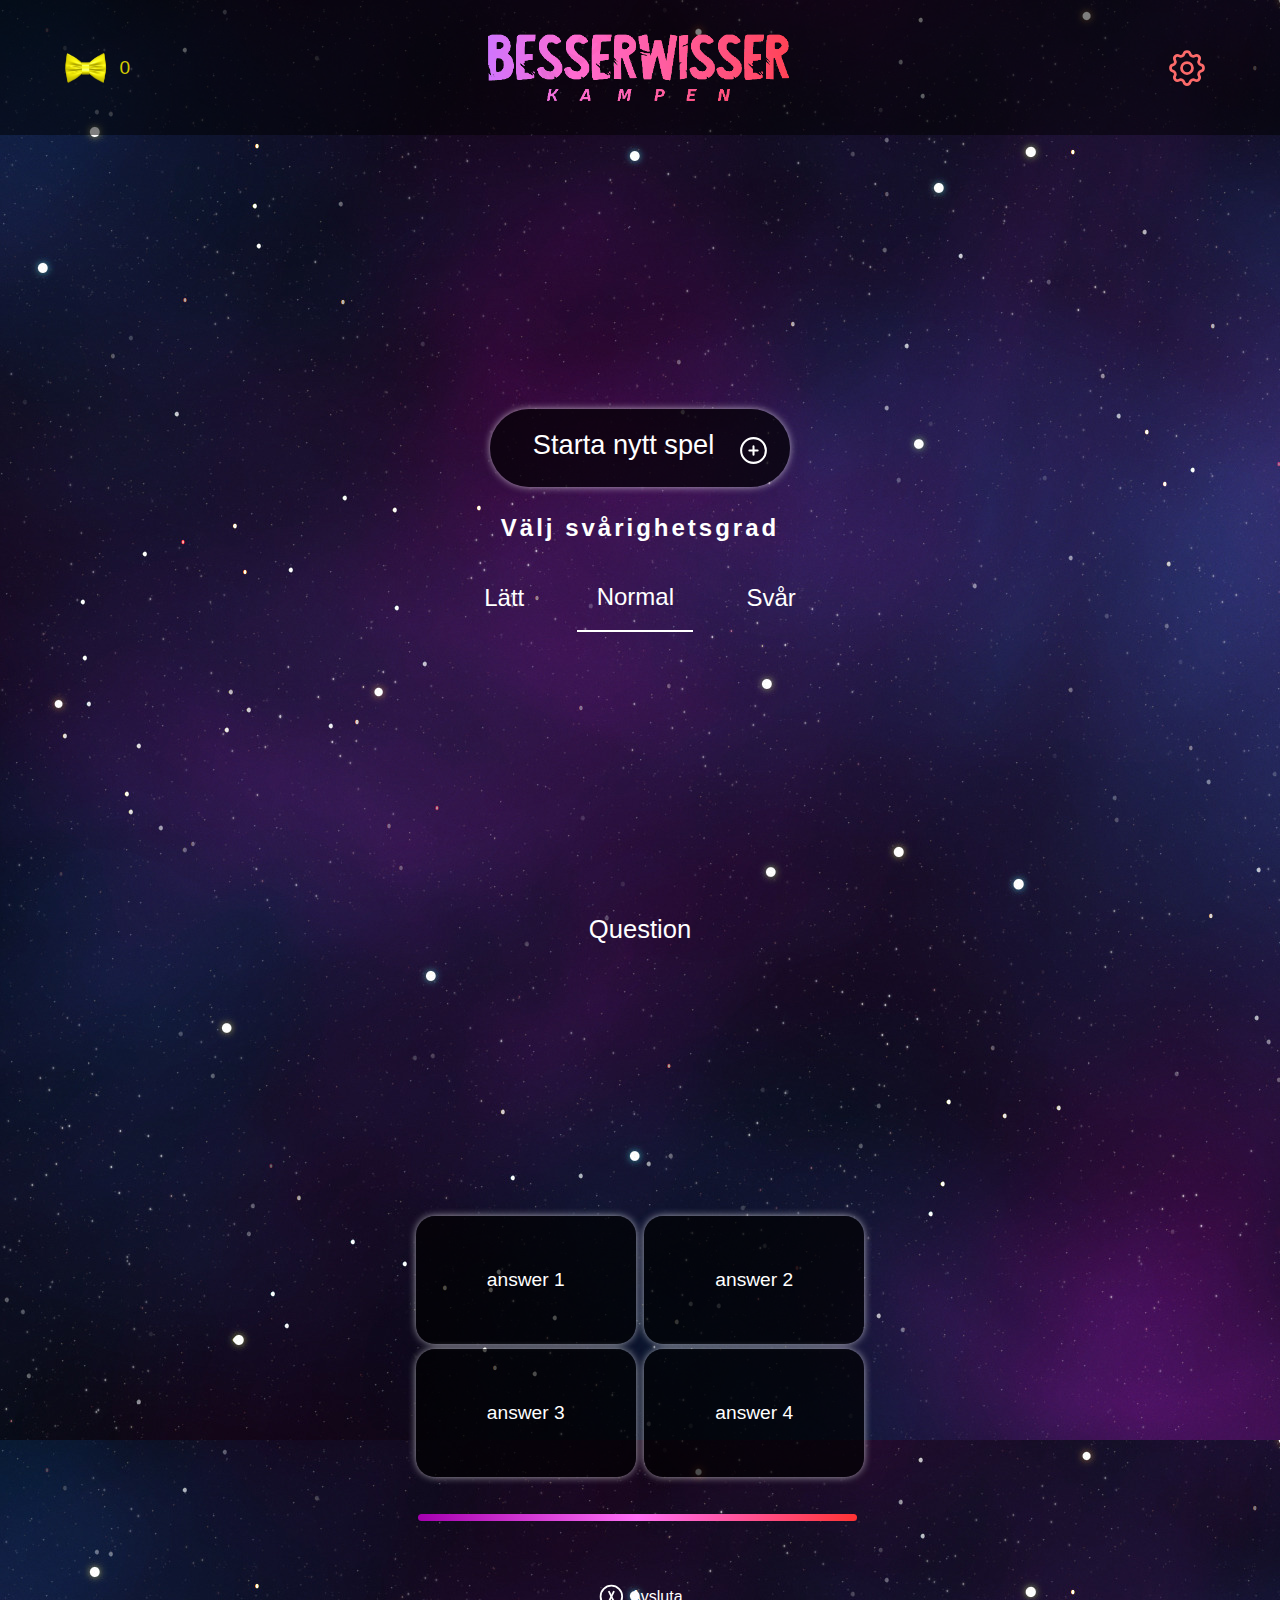
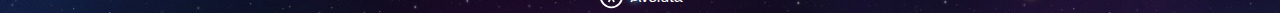
<file: App/index.html>
<!DOCTYPE html>
<html lang="en">
<head>
    <meta charset="UTF-8">
    <meta name="viewport" content="width=device-width, initial-scale=1.0">
    <script type="text/javascript" src="app.js" defer></script>
    <script type="text/javascript" src="data.js"></script>
    <link rel="stylesheet" href="style.css">
    <title>Besserwisserkampen</title>
    <link rel="icon" type="image/x-icon" href="assets/logo.png">
</head>
<body>

    <header class="banner">
            <div class="star-container">
                <img class="star-icon" src="assets/bowtie.png" alt="" width="44" height="34"><span class="score"></span>
            </div>
            <img class="name-logo" src="assets/dark-logo.png" alt="">

            <svg xmlns="http://www.w3.org/2000/svg" class="settings" width="44" height="44" viewBox="0 0 24 24" stroke-width="1.5" stroke="#fc6a6a" fill="none" stroke-linecap="round" stroke-linejoin="round">
                <path stroke="none" d="M0 0h24v24H0z" fill="none"/>
                <path d="M10.325 4.317c.426 -1.756 2.924 -1.756 3.35 0a1.724 1.724 0 0 0 2.573 1.066c1.543 -.94 3.31 .826 2.37 2.37a1.724 1.724 0 0 0 1.065 2.572c1.756 .426 1.756 2.924 0 3.35a1.724 1.724 0 0 0 -1.066 2.573c.94 1.543 -.826 3.31 -2.37 2.37a1.724 1.724 0 0 0 -2.572 1.065c-.426 1.756 -2.924 1.756 -3.35 0a1.724 1.724 0 0 0 -2.573 -1.066c-1.543 .94 -3.31 -.826 -2.37 -2.37a1.724 1.724 0 0 0 -1.065 -2.572c-1.756 -.426 -1.756 -2.924 0 -3.35a1.724 1.724 0 0 0 1.066 -2.573c-.94 -1.543 .826 -3.31 2.37 -2.37c1 .608 2.296 .07 2.572 -1.065z" />
                <path d="M9 12a3 3 0 1 0 6 0a3 3 0 0 0 -6 0" />
            </svg>

    </header>

    <div class="popup-right">
        <button class="mode dark">Dark mode</button>
        <button class="mode light">Light mode</button>
        <button class="mode swedish">Svenska</button>
        <button class="mode english">English</button>
    </div>

    <div class="popup-left">
        <ul>
            <li>Frågor</li>
            <li><span class="right"></span> / <span class="wrong"></span></li>
            <li>Ratio</li>
            <li><span class="percentage"></span></li>
            <li>Snittpoäng</li>
            <li><span class="score-average"></span></li>
        </ul>
    </div>

    <div class="start-container">
        <button class="play play-class-dark"><span class="play-text">Starta nytt spel</span><svg xmlns="http://www.w3.org/2000/svg" class="icon-plus" width="33" height="33" viewBox="0 0 24 24" stroke-width="1.5" stroke="white" fill="none" stroke-linecap="round" stroke-linejoin="round">
            <path stroke="none" d="M0 0h24v24H0z" fill="none"/>
            <path d="M3 12a9 9 0 1 0 18 0a9 9 0 0 0 -18 0" />
            <path d="M9 12h6" />
            <path d="M12 9v6" />
            </svg></button>

        <h2 class="difficulty-header">Välj svårighetsgrad</h2>

        <div class="difficulty-container">
            <button class="button-difficulty easy difficulty-hover">Lätt</button>
            <button class="button-difficulty medium difficulty-no-hover active-difficulty-dark  ">Normal</button>
            <button class="button-difficulty hard difficulty-hover">Svår</button>
        </div>     

    </div>
    
    <div class="game-screen">

        <div class="question">
            <p class="question-text question-class-dark">Question</p>
            
        </div>

        <div class="continue-text">
            <span><b>-</b> Tap to continue <b>-</b></span>
        </div>


        <div class="answers-container">
            <button class="answer-button answer-class-dark answer-hover-dark" value="1">answer 1</button>
            <button class="answer-button answer-class-dark answer-hover-dark" value="2">answer 2</button>
            <img class="star" src="assets/bowtie.png" alt="">
            <button class="answer-button answer-class-dark answer-hover-dark" value="3">answer 3</button>
            <button class="answer-button answer-class-dark answer-hover-dark" value="4">answer 4</button>
        </div>

        <div class="timer timer-class-dark"></div>
        
       <div class="game-icons">
            <button class="cancel-button cancel-class-dark">
                <svg xmlns="http://www.w3.org/2000/svg" class="cancel-icon" width="33" height="33" viewBox="0 0 24 24" stroke-width="1.5" stroke="red" fill="none" stroke-linecap="round" stroke-linejoin="round">
                    <path stroke="none" d="M0 0h24v24H0z" fill="none"/>
                    <path d="M12 12m-9 0a9 9 0 1 0 18 0a9 9 0 1 0 -18 0" />
                    <path d="M10 8l4 8" />
                    <path d="M10 16l4 -8" />
                  </svg>
                  <span>Avsluta</span>
            </button>
        </div>
        
    </div>

    <div class="result-container result-class-dark" style="display: none;">
        <img class="confetti" src="assets/confetti.gif">
        <h2 class="quizResult">Quiz Result!</h2>
        <div class="calc-result-container">
            <div class="circular-progress">
                <span class="progress-value">0%</span>
            </div>
            <div class="scoreText"></div>
        </div>
        <div class="result-buttons">
            <button class="goHome goHome-dark">Home</button>
        </div>
    </div> 

</body>
</html>
</file>
<file: App/style.css>
*, *::before, *::after {
  margin: 0;
  padding: 0;
  font-family: "Segoe UI", Tahoma, Geneva, Verdana, sans-serif;
  cursor: default;
}
* button:hover, *::before button:hover, *::after button:hover {
  cursor: pointer;
}

body {
  height: 100vh;
  width: 100vw;
  background-image: url('assets/nebula.jpg');
  overflow: hidden;
}

/*
######################################
                HEADER       
######################################
*/
header {
  display: flex;
  flex-direction: row;
  justify-content: space-around;
  align-items: center;
  background-color: rgba(0, 0, 0, 0.5);
  height: 15vh;
  padding-left: 5%;
  padding-right: 5%;
}
header .name-logo {
  height: 50%;
}
header .settings, header .star-icon {
  transition: all 0.3s;
  transform-origin: 50% 50%;
  margin-right: 0.6%;
  margin-left: 0.6%;
}
header .settings path, header .star-icon path {
  pointer-events: none;
}
header .settings:hover, header .star-icon {
  cursor: pointer;
}
header .star-container {
  display: flex;
}
header .star-container .score {
  color: #d4cc02;
  font-size: 1.2rem;
  font-weight: 500;
  transform-origin: 50% 50%;
}

/*
######################################
            START-CONTAINER      
######################################
*/
.start-container, .game-screen {
  display: flex;
  flex-direction: column;
  justify-content: center;
  align-items: center;
  width: 35vw;
  height: 60vh;
  margin: 5% auto;
  color: white;
}
.start-container .game-screen, .game-screen .game-screen {
  background-color: rgba(0, 0, 0, 0.5);
  border: 5px solid white;
}
.start-container .play, .game-screen .play {
  display: flex;
  flex-direction: row;
  justify-content: space-between;
  padding: 1.5em;
  margin: 1em;
  width: 50%;
  border-radius: 50px;
  border: none;
  transition: all 0.3s;
  transform-origin: 50% 50%;
}
.start-container .play span, .game-screen .play span {
  margin: 0 auto;
  background-color: transparent;
  font-size: 1.7rem;
  color: white;
  cursor: pointer;
}
.start-container .play:active, .game-screen .play:active {
  background-color: white;
  color: black;
}
.start-container .play svg, .game-screen .play svg {
  cursor: pointer;
}
.start-container .play svg path, .game-screen .play svg path {
  pointer-events: none;
}
.start-container h2, .game-screen h2 {
  margin-top: 3%;
  color: white;
  letter-spacing: 3px;
}
.start-container .difficulty-container, .game-screen .difficulty-container {
  display: flex;
  flex-direction: row;
  justify-content: space-around;
  flex-wrap: nowrap;
  margin-top: 5%;
  width: 30vw;
}
.start-container .difficulty-container .button-difficulty, .game-screen .difficulty-container .button-difficulty {
  overflow: hidden;
  overflow-x: auto;
  background-color: transparent;
  border: none;
  font-size: 1.5rem;
  color: white;
  padding: 5%;
  margin: 0 5px;
  transition: transform 0.3s;
  transform-origin: 50% 50%;
}

/*
######################################
          SETTINGS/SCORE-POPUP       
######################################
*/
.popup-right {
  position: absolute;
  top: 15%;
  right: 0;
  background-color: rgba(0, 0, 0, 0.5);
  border-top: none;
  border-right: none;
  width: 12vw;
  height: 40vh;
  border-radius: 0 0 0 20px;
  visibility: hidden;
  transition: visibility 0.5s, max-height 0.5s;
  max-height: 0;
  color: white;
  padding: 0px 12px;
  overflow: hidden;
}
.popup-right.open {
  visibility: visible;
  max-height: 100vw;
}
.popup-right .mode {
  align-self: flex-start;
  display: block;
  margin: 7% auto;
  padding: 10px;
  width: 80%;
  height: 20%;
  background: black;
  border: none;
  box-shadow: 0 0 10px -4px white;
  border-radius: 50px;
  font-size: 1.3rem;
  font-weight: 500;
  color: white;
}
.popup-right .mode:nth-of-type(1), .popup-right .mode:nth-of-type(3) {
  background: linear-gradient(90deg, rgb(12, 2, 181) 0%, rgb(179, 3, 167) 100%);
  color: white;
}

.popup-left {
  position: absolute;
  top: 15%;
  left: 0;
  background-color: rgba(0, 0, 0, 0.5);
  border-top: none;
  border-left: none;
  width: 12vw;
  height: 40vh;
  font-size: 1.2rem;
  border-radius: 0 0 20px 0;
  visibility: hidden;
  transition: visibility 0.5s, max-height 0.5s;
  max-height: 0;
  color: white;
  padding: 0px 12px;
  overflow: hidden;
  display: flex;
  align-items: center;
}
.popup-left.open {
  visibility: visible;
  max-height: 100vw;
}
.popup-left ul {
  padding: 20px;
  width: 80%;
  height: 80%;
  list-style: none;
  background-color: rgba(0, 0, 0, 0.5);
  border-radius: 10px;
  display: flex;
  flex-direction: column;
  justify-content: space-around;
}
.popup-left ul li {
  background-color: rgba(0, 0, 0, 0.5);
  border-radius: 5px;
  font-weight: bold;
  padding-left: 5px;
  padding-bottom: 5px;
}
.popup-left ul li .right {
  color: rgb(64, 189, 64);
}
.popup-left ul li .wrong {
  color: rgb(235, 81, 81);
}
.popup-left ul li .percentage, .popup-left ul li .score-average, .popup-left ul li .percentage-average {
  color: rgb(64, 189, 64);
}

/*
######################################
          RESULT-CONTAINER       
######################################
*/
.result-container {
  display: flex;
  align-items: center;
  justify-content: center;
  flex-direction: column;
  border: 15px;
  font-weight: 600;
  position: absolute;
  top: 50%;
  left: 50%;
  transform: translate(-51.5%, -52%);
  width: 35vw;
  height: 45%;
  margin: 5px;
  background: rgba(0, 0, 0, 0.8);
  border-radius: 1em;
  box-shadow: 0 0 10px -2px white;
  pointer-events: none;
}
.result-container h2 {
  font-size: 45px;
  text-align: center;
  margin: 10px;
  color: rgb(233, 105, 122);
}
.result-container span {
  color: rgb(255, 255, 255);
}
.result-container .result-buttons {
  height: 30%;
  font-size: 30px;
  font-weight: 600;
  display: flex;
  width: 90%;
  align-self: center;
  justify-content: center;
  transition: 0.3s;
}
.result-container .goHome {
  height: 60px;
  width: 40%;
  font-weight: 600;
  font-size: 20px;
  background-color: rgba(0, 0, 0, 0.7);
  box-shadow: 0 0 10px -2px white;
  color: aliceblue;
  border-radius: 15px;
  margin-bottom: 5%;
  position: absolute;
  z-index: 9;
  cursor: pointer;
  transition: 0.3s;
  pointer-events: auto;
}
.result-container .goHome:hover {
  background-color: rgba(0, 0, 0, 0.7);
  color: #cb0163;
  cursor: pointer;
  transform: scale(1.1);
}
.result-container .calc-result-container {
  width: 300px;
  display: flex;
  flex-direction: column;
  align-items: center;
  margin: 20px 0 40px;
}
.result-container .circular-progress {
  position: relative;
  width: 150px;
  height: 150px;
  background: conic-gradient(#cb0163 3.6deg, rgba(255, 255, 255, 0.1) 0deg);
  border-radius: 50%;
  display: flex;
  justify-content: center;
  align-items: center;
}
.result-container .circular-progress::before {
  content: "";
  position: absolute;
  width: 120px;
  height: 120px;
  background: rgb(8, 2, 26);
  border-radius: 50%;
}
.result-container .progress-value {
  position: relative;
  font-size: 35px;
  font-weight: 600;
}
.result-container .scoreText {
  font-size: 26px;
  font-weight: bold;
  color: aliceblue;
  margin-top: 20px;
  font-weight: 600;
}

/*
########################################################################################
                                      GAME SCREEN    
########################################################################################
*/
.continue-text {
  position: absolute;
}
.continue-text span {
  font-size: 1rem;
  font-weight: 400;
  letter-spacing: 3px;
  color: white;
}

.question {
  height: 30%;
  margin-top: 5%;
  padding-bottom: 15%;
}

.question-text {
  font-size: 2rem;
  font-weight: 500;
}

.continue-text {
  display: none;
  bottom: 55%;
  font-size: 1.2rem;
  font-weight: 500;
}

.answer-button {
  padding: 1.5em;
  width: 49%;
  height: 49%;
  border-radius: 1em;
  border: none;
  transition: background-color 0.3s ease;
  word-break: normal;
  overflow-wrap: break-word;
}

.correct-answer {
  background: linear-gradient(90deg, rgb(205, 255, 205) 0%, rgb(128, 255, 128) 2%, rgb(0, 182, 0) 15%, rgb(0, 147, 0) 25%, rgb(0, 147, 0) 75%, rgb(0, 182, 0) 85%, rgb(128, 255, 128) 98%, rgb(205, 255, 205) 100%);
  color: white !important;
}

.wrong-answer {
  background: linear-gradient(90deg, rgb(255, 205, 205) 0%, rgb(255, 128, 128) 2%, rgb(182, 0, 0) 15%, rgb(147, 0, 0) 25%, rgb(147, 0, 0) 75%, rgb(182, 0, 0) 85%, rgb(255, 128, 128) 98%, rgb(255, 205, 205) 100%);
  color: white !important;
}

.real-answer {
  border: 4px solid #008e02;
}

.answers-container {
  display: flex;
  flex-flow: row wrap;
  width: 100%;
  height: 40%;
  gap: 2%;
  margin-top: 5%;
}

.timer {
  width: 98%;
  height: 2%;
  background: white;
  border-radius: 4px;
  align-self: flex-start;
  margin-left: 0.5%;
  margin-top: 5%;
}

.game-icons {
  display: flex;
  flex-direction: row;
  justify-content: center;
  width: 100%;
}
.game-icons .cancel-button {
  display: flex;
  flex-direction: row;
  justify-content: center;
  align-items: center;
  gap: 5%;
  background: none;
  border: none;
  height: 33px;
  font-size: 1rem;
  margin-top: 10%;
  cursor: pointer;
}
.game-icons .cancel-button:hover {
  scale: 1.5;
}
.game-icons .cancel-button .cancel-icon {
  transition: scale 0.3s;
  transform-origin: 50% 50%;
  cursor: inherit;
}
.game-icons .cancel-button .cancel-icon path {
  pointer-events: none;
}

.confetti {
  display: none;
  position: absolute;
  height: 100%;
  width: 100%;
}

.star {
  animation: move 800ms 1 alternate ease-in-out;
  height: 30px;
  width: 30px;
  display: none;
  position: absolute;
}

@keyframes move {
  0% {
    offset-distance: 0;
  }
  100% {
    transform: rotate(1700deg);
    offset-distance: 100%;
  }
}
/*
########################################################################################
                                    DARK/LIGHT MODE
########################################################################################
*/
.play-class-dark {
  background-color: rgba(0, 0, 0, 0.7);
  box-shadow: 0 0 10px -2px white;
}
.play-class-dark > .button-play {
  color: white;
}
.play-class-dark > .icon-plus {
  stroke: white;
  margin-top: 5px;
}
.play-class-dark:hover {
  border: 6px solid transparent;
  background: linear-gradient(to right, black, black), linear-gradient(90deg, rgb(12, 2, 181) 0%, rgb(179, 3, 167) 100%);
  background-clip: padding-box, border-box;
  background-origin: padding-box, border-box;
  box-shadow: none;
}

.play-class-light {
  background-color: white;
  box-shadow: 0 0 10px 2px rgb(0, 4, 78);
}
.play-class-light > .button-play {
  font-weight: bold;
}
.play-class-light > .icon-plus {
  stroke: rgb(0, 4, 78);
  stroke-width: 2;
  margin-top: 5px;
}
.play-class-light:hover {
  border: 10px solid transparent;
  background: linear-gradient(to right, white, white), linear-gradient(90deg, rgb(0, 255, 179) 0%, rgb(10, 0, 103) 100%);
  background-clip: padding-box, border-box;
  background-origin: padding-box, border-box;
  box-shadow: none;
}

.question-class-dark {
  color: white;
}

.question-class-light {
  color: rgb(0, 4, 78);
}

.answer-class-dark {
  background-color: rgba(0, 0, 0, 0.7);
  color: white;
  font-size: 1.2rem;
  font-weight: 500;
  box-shadow: 0 0 10px -2px white;
}

.answer-class-light {
  background-color: rgb(255, 255, 255);
  color: rgb(0, 4, 78);
  font-size: 1.2rem;
  font-weight: 500;
  box-shadow: 0 0 10px 2px rgb(0, 4, 78);
}

.cancel-class-dark {
  color: white;
}
.cancel-class-dark svg {
  stroke: white;
}

.cancel-class-light {
  color: rgb(0, 4, 78);
}
.cancel-class-light svg {
  stroke: rgb(0, 4, 78);
}

.timer-class-dark {
  background: linear-gradient(90deg, rgb(165, 0, 176) 0%, rgb(255, 113, 245) 50%, rgb(255, 51, 51) 100%);
}

.timer-class-light {
  background: linear-gradient(90deg, rgb(112, 88, 173) 0%, rgb(73, 153, 119) 100%);
}

.active-difficulty-dark {
  border-bottom: 2px solid white !important;
}

.active-difficulty-light {
  border-bottom: 2px solid rgb(0, 4, 78) !important;
}

.difficulty-no-hover {
  transform: none;
  pointer-events: none;
}

.difficulty-hover {
  cursor: pointer;
}
.difficulty-hover:hover {
  transform: scale(1.5);
  font-size: 1.8rem;
  font-weight: bold;
}

.result-class-light {
  background: rgba(255, 255, 255, 0.6);
  box-shadow: 0 0 10px 2px rgb(0, 4, 78);
}
.result-class-light h2 {
  color: rgb(53, 209, 180);
}
.result-class-light span {
  color: rgb(0, 0, 0);
}
.result-class-light .goHome {
  background-color: rgba(255, 255, 255, 0.8);
  box-shadow: 0 0 10px 2px rgb(0, 4, 78);
  color: rgb(0, 4, 78);
}
.result-class-light .goHome:hover {
  background-color: rgba(134, 134, 244, 0.85);
  color: #040b08;
}
.result-class-light .circular-progress {
  background: conic-gradient(#0170cb 3.6deg, rgba(233, 233, 233, 0.1) 0deg);
}
.result-class-light .circular-progress::before {
  background: rgb(243, 243, 243);
}
.result-class-light .scoreText {
  color: rgb(8, 11, 13);
}

/*
########################################################################################
                                     MEDIA QUERIES       
########################################################################################
*/
/*
######################################
              ALL MOBILES      
######################################
*/
@media only screen and (max-width: 767px) {
  .game-screen {
    margin: 1% auto;
    width: 95%;
    height: 80vh;
  }
  .settings {
    margin-bottom: 5%;
  }
  .name-logo {
    width: 60%;
  }
  .star-container {
    flex-direction: column;
    justify-content: flex-start;
    height: auto;
  }
  .star-container span {
    width: 100%;
    text-align: center;
  }
  .star {
    width: 22px;
    height: 22px;
  }
  .result-container {
    width: 90%;
    height: 50%;
    margin-top: 15%;
  }
}
/*
######################################
               IPHONE SE
######################################
*/
@media only screen and (max-width: 390px) {
  .game-screen {
    margin: 1% auto;
    width: 95%;
    height: 80vh;
  }
  .game-screen .question-text {
    font-size: 1.3rem;
  }
  .game-screen .answer-button {
    font-size: 0.9rem;
  }
  .game-screen .continue-text span {
    font-size: 0.8rem;
  }
  .game-screen .star-button1 {
    offset-path: path("M88,52 C20,0 -50, 0 35,-300");
  }
  .game-screen .star-button2 {
    offset-path: path("M270,52 C20,0 -50, 0 35,-300");
  }
  .game-screen .star-button3 {
    offset-path: path("M88,152 C20,0 -50, 0 35,-300");
  }
  .game-screen .star-button4 {
    offset-path: path("M270,52 C20,0 -50, 0 35,-300");
  }
  .popup-left, .popup-right {
    width: 43vw;
    height: 35vh;
    font-size: 1.1rem;
  }
  .popup-right .mode {
    width: 90%;
    width: 80%;
    margin: 6% auto;
    font-size: 1.1rem;
  }
  .start-container {
    margin-top: 25%;
    width: 100%;
    height: 80%;
  }
  .start-container .play {
    width: 80%;
  }
  .start-container .difficulty-container {
    width: 85%;
  }
  .star-icon {
    align-self: center;
    width: 33px;
    height: 26px;
  }
  .result-container {
    width: 90%;
    margin-top: 15%;
    height: 65%;
  }
}
/*
######################################
              GALAXY FOLD       
######################################
*/
@media only screen and (width: 280px) {
  .game-screen .question-text {
    font-size: 1.2rem;
  }
  .game-screen .answer-button {
    font-size: 0.8rem;
  }
  .game-screen .star-button1 {
    offset-path: path("M65,54 C20,0 -50, 0 28,-290");
  }
  .game-screen .star-button2 {
    offset-path: path("M200,54 C20,0 -50, 0 28,-290");
  }
  .game-screen .star-button3 {
    offset-path: path("M65,160 C20,0 -50, 0 28,-290");
  }
  .game-screen .star-button4 {
    offset-path: path("M200,160 C20,0 -50, 0 28,-290");
  }
  .settings {
    width: 33px;
    height: 33px;
  }
  .popup-left, .popup-right {
    width: 41vw;
    height: 35vh;
    font-size: 0.8rem;
  }
  .popup-right .mode {
    width: 100%;
    margin: 6% auto;
    font-size: 0.9rem;
  }
  .start-container {
    margin-top: 30%;
    width: 90%;
    height: 80%;
  }
  .start-container .play {
    width: 100%;
  }
  .start-container .play span {
    font-size: 1.5rem;
    padding-top: 3px;
  }
  .start-container h2 {
    letter-spacing: 0;
    font-size: 1.2rem;
  }
  .start-container .difficulty-container {
    width: 100%;
  }
  .start-container .difficulty-container .button-difficulty {
    font-size: 0.9rem;
  }
  .start-container .difficulty-container .button-difficulty:hover {
    transform: scale(1.3);
    font-weight: bold;
  }
  .star-icon {
    align-self: center;
    width: 30px;
    height: 22px;
  }
  .star {
    width: 18px;
    height: 18px;
  }
  .result-container {
    width: 90%;
    margin-top: 25%;
    height: 75%;
    transform: translate(-51%, -52%);
  }
  .result-container .scoreText {
    font-size: 20px;
  }
}
/*
######################################
                MOBILE       
######################################
*/
@media only screen and (min-width: 391px) and (max-width: 767px) {
  .game-screen .question-text {
    font-size: 1.5rem;
  }
  .game-screen .answer-button {
    font-size: 1rem;
  }
  .game-screen .star-button1 {
    offset-path: path("M95,72 C20,0 -50, 0 40,-410");
  }
  .game-screen .star-button2 {
    offset-path: path("M300,72 C20,0 -50, 0 40,-410");
  }
  .game-screen .star-button3 {
    offset-path: path("M95,220 C20,0 -50, 0 40,-410");
  }
  .game-screen .star-button4 {
    offset-path: path("M300,220 C20,0 -50, 0 40,-410");
  }
  .popup-left, .popup-right {
    width: 44vw;
    height: 30vh;
    font-size: 1.1rem;
  }
  .popup-right .mode {
    width: 90%;
    width: 80%;
    margin: 6% auto;
    font-size: 1.1rem;
  }
  .start-container {
    margin-top: 10%;
    width: 100%;
    height: 80%;
  }
  .start-container .play {
    width: 80%;
  }
  .start-container .difficulty-container {
    width: 80%;
  }
  .result-container {
    width: 90%;
    height: 52%;
  }
}
/*
######################################
               IHPONE XR       
######################################
*/
@media only screen and (width: 414px) and (height: 896px) {
  .game-screen .star-button1 {
    offset-path: path("M95,72 C20,0 -50, 0 40,-400");
  }
  .game-screen .star-button2 {
    offset-path: path("M300,72 C20,0 -50, 0 40,-400");
  }
  .game-screen .star-button3 {
    offset-path: path("M95,220 C20,0 -50, 0 40,-400");
  }
  .game-screen .star-button4 {
    offset-path: path("M300,220 C20,0 -50, 0 40,-400");
  }
  .result-container {
    width: 90%;
    height: 50%;
  }
}
/*
######################################
             IPHONE 12 PRO      
######################################
*/
@media only screen and (width: 390px) and (height: 844px) {
  .game-screen .star-button1 {
    offset-path: path("M92,68 C20,0 -50, 0 37,-380");
  }
  .game-screen .star-button2 {
    offset-path: path("M278,68 C20,0 -50, 0 37,-380");
  }
  .game-screen .star-button3 {
    offset-path: path("M92,205 C20,0 -50, 0 37,-380");
  }
  .game-screen .star-button4 {
    offset-path: path("M278,205 C20,0 -50, 0 37,-380");
  }
  .result-container {
    width: 90%;
    height: 55%;
  }
}
/*
######################################
          SAMSUNG GALAXY S8+      
######################################
*/
@media only screen and (width: 360px) and (height: 740px) {
  .game-screen .star-button1 {
    offset-path: path("M83,60 C20,0 -50, 0 33,-332");
  }
  .game-screen .star-button2 {
    offset-path: path("M255,60 C20,0 -50, 0 33,-332");
  }
  .game-screen .star-button3 {
    offset-path: path("M83,180 C20,0 -50, 0 33,-332");
  }
  .game-screen .star-button4 {
    offset-path: path("M255,180 C20,0 -50, 0 33,-332");
  }
  .result-container {
    width: 90%;
    height: 60%;
  }
}
/*
######################################
                TABLET       
######################################
*/
@media only screen and (min-width: 768px) and (max-width: 1024px) {
  .game-screen {
    margin: 1% auto;
    width: 95%;
    height: 80%;
  }
  .game-screen .question-text {
    font-size: 2rem;
  }
  .game-screen .answer-button {
    font-size: 1.5rem;
  }
  .game-screen .continue-text span {
    font-size: 1.3rem;
  }
  .game-screen .star-button1 {
    offset-path: path("M180,65 C20,0 -50, 0 62,-485");
  }
  .game-screen .star-button2 {
    offset-path: path("M520,65 C20,0 -50, 0 62,-485");
  }
  .game-screen .star-button3 {
    offset-path: path("M180,210 C20,0 -50, 0 62,-485");
  }
  .game-screen .star-button4 {
    offset-path: path("M520,210 C20,0 -50, 0 62,-485");
  }
  .settings {
    margin-bottom: 3%;
    width: 55px;
    height: 55px;
  }
  .name-logo {
    width: 65%;
  }
  .popup-left, .popup-right {
    width: 28vw;
    height: 26vh;
    font-size: 1.1rem;
  }
  .popup-right .mode {
    width: 90%;
    width: 70%;
    margin: 6% auto;
    font-size: 1.1rem;
  }
  .popup-right .mode:first-child {
    margin-top: 3%;
  }
  .popup-left {
    font-size: 1.3rem;
  }
  .popup-left ul {
    width: 100%;
  }
  .start-container {
    margin-top: 10%;
    width: 80%;
    height: 80%;
  }
  .start-container .play {
    width: 80%;
  }
  .start-container .difficulty-container {
    width: 80%;
  }
  .result-container {
    width: 90%;
    height: 45%;
    transform: translate(-50.7%, -52%);
  }
  .star-container {
    flex-direction: column;
    justify-content: flex-start;
    height: auto;
  }
  .star-container span {
    width: 100%;
    text-align: center;
  }
}
/*
######################################
                DESKTOP       
######################################
*/
@media only screen and (min-width: 1025px) {
  header {
    justify-content: space-between;
  }
  header .settings:hover, header .star-icon:hover {
    transform: scale(1.6);
  }
  header .star-container .score {
    align-self: center;
    margin-left: 20%;
  }
  .game-screen {
    margin: 1% auto;
    height: 80%;
    gap: 2%;
  }
  .game-screen .question-text {
    font-size: 1.6rem;
  }
  .game-screen .timer {
    height: 1%;
  }
  .game-screen .star-button1 {
    offset-path: path("M165,60 C20,0 -500, -200 -505,-435");
  }
  .game-screen .star-button2 {
    offset-path: path("M505,60 C20,0 -500, -200 -505,-435");
  }
  .game-screen .star-button3 {
    offset-path: path("M165,170 C20,0 -500, -200 -505,-435");
  }
  .game-screen .star-button4 {
    offset-path: path("M505,170 C20,0 -500, -200 -505,-435");
  }
  .game-screen .answer-hover-dark:hover {
    background: black;
  }
  .game-screen .answer-hover-light:hover {
    background: #a3a6f4;
  }
  .start-container {
    width: 35vw;
    height: 70vh;
  }
  .start-container .play {
    width: min(300px, 35vw);
  }
  .start-container .play:hover {
    width: 70%;
    justify-content: space-evenly;
    cursor: pointer;
  }
  .cancel-button {
    margin-top: 10%;
  }
}
/*
######################################
               IPAD AIR     
######################################
*/
@media only screen and (width: 820px) and (height: 1180px) {
  .game-screen .star-button1 {
    offset-path: path("M200,85 C20,0 -50, 0 65,-550");
  }
  .game-screen .star-button2 {
    offset-path: path("M575,85 C20,0 -50, 0 65,-550");
  }
  .game-screen .star-button3 {
    offset-path: path("M200,250 C20,0 -50, 0 65,-550");
  }
  .game-screen .star-button4 {
    offset-path: path("M575,250 C20,0 -50, 0 65,-550");
  }
}
/*
######################################
               IPAD PRO     
######################################
*/
@media only screen and (width: 1024px) and (height: 1366px) {
  .game-screen .star-button1 {
    offset-path: path("M240,90 C20,0 -50, 0 80,-635");
  }
  .game-screen .star-button2 {
    offset-path: path("M730,90 C20,0 -50, 0 80,-635");
  }
  .game-screen .star-button3 {
    offset-path: path("M240,280 C20,0 -50, 0 80,-635");
  }
  .game-screen .star-button4 {
    offset-path: path("M730,280 C20,0 -50, 0 80,-635");
  }
}
/*
######################################
             SURFACE DUO     
######################################
*/
@media only screen and (width: 540px) and (height: 720px) {
  .game-screen {
    margin: 1% auto;
    width: 95%;
    height: 80%;
  }
  .game-screen .question-text {
    font-size: 1.5rem;
  }
  .game-screen .answer-button {
    font-size: 1rem;
  }
  .game-screen .continue-text span {
    font-size: 0.9rem;
  }
  .settings {
    margin-bottom: 3%;
    width: 44px;
    height: 44px;
  }
  .name-logo {
    width: 65%;
  }
  .popup-left, .popup-right {
    width: 46vw;
    height: 30vh;
    font-size: 1.1rem;
  }
  .popup-right .mode {
    width: 90%;
    width: 80%;
    margin: 4% auto;
    font-size: 1.1rem;
  }
  .popup-right .mode:first-child {
    margin-top: 3%;
  }
  .popup-left {
    font-size: 1rem;
  }
  .start-container {
    margin-top: 10%;
    width: 80%;
    height: 80%;
  }
  .start-container .play {
    width: 80%;
  }
  .start-container .difficulty-container {
    width: 80%;
  }
  .result-container {
    margin-top: 10%;
    height: 65%;
    transform: translate(-51%, -52%);
  }
}
/*
######################################
               NEST HUB     
######################################
*/
@media only screen and (width: 1024px) and (height: 600px) {
  .game-screen {
    margin: 1% auto;
    width: 70%;
    height: 80%;
    gap: 1%;
  }
  .game-screen .timer {
    margin-top: 2%;
    height: 3%;
  }
  .game-screen .question-text {
    font-size: 1.5rem;
  }
  .game-screen .answer-button {
    font-size: 0.9rem;
  }
  .game-screen .continue-text span {
    font-size: 0.9rem;
  }
  .game-screen .game-icons .cancel-button {
    margin-top: 1%;
  }
  header {
    justify-content: space-between;
  }
  .settings {
    margin-bottom: 1%;
    width: 44px;
    height: 44px;
  }
  .name-logo {
    width: 30%;
  }
  .popup-left, .popup-right {
    width: 46vw;
    height: 34vh;
    font-size: 1.1rem;
  }
  .popup-right .mode {
    width: 80%;
    margin: 2% auto;
    font-size: 0.8rem;
  }
  .popup-right .mode:first-child {
    margin-top: 1%;
  }
  .popup-left {
    font-size: 1rem;
  }
  .popup-left ul li {
    margin: 5%;
  }
  .start-container {
    margin-top: 10%;
    width: 70%;
    height: 70%;
  }
  .start-container .play {
    width: 80%;
  }
  .start-container .difficulty-container {
    width: 80%;
    height: 5%;
  }
  .result-container {
    margin-top: 5%;
    height: 72%;
  }
}
/*
######################################
             NEST HUB MAX     
######################################
*/
@media only screen and (width: 1280px) and (height: 800px) {
  .game-screen {
    margin: 1% auto;
    width: 70%;
    height: 80%;
    gap: 2%;
  }
  .game-screen .timer {
    margin-top: 2%;
    height: 3%;
  }
  .game-screen .question-text {
    font-size: 1.7rem;
  }
  .game-screen .answer-button {
    font-size: 1.1rem;
  }
  .game-screen .continue-text span {
    font-size: 1rem;
    margin-bottom: 0%;
  }
  .game-screen .game-icons .cancel-button {
    margin-top: 3%;
  }
  header {
    justify-content: space-between;
  }
  .settings {
    margin-bottom: 1%;
    width: 44px;
    height: 44px;
  }
  .name-logo {
    width: 30%;
  }
  .popup-left, .popup-right {
    width: 46vw;
    height: 34vh;
    font-size: 1.1rem;
  }
  .popup-right .mode {
    width: 80%;
    margin: 2% auto;
    font-size: 0.8rem;
  }
  .popup-right .mode:first-child {
    margin-top: 1%;
  }
  .popup-left {
    font-size: 1rem;
  }
  .popup-left ul li {
    margin: 5%;
  }
  .start-container {
    margin-top: 10%;
    width: 70%;
    height: 70%;
  }
  .start-container .play {
    width: 80%;
  }
  .start-container .difficulty-container {
    width: 80%;
    height: 5%;
  }
  .result-container {
    height: 60%;
  }
}/*# sourceMappingURL=style.css.map */
</file>
